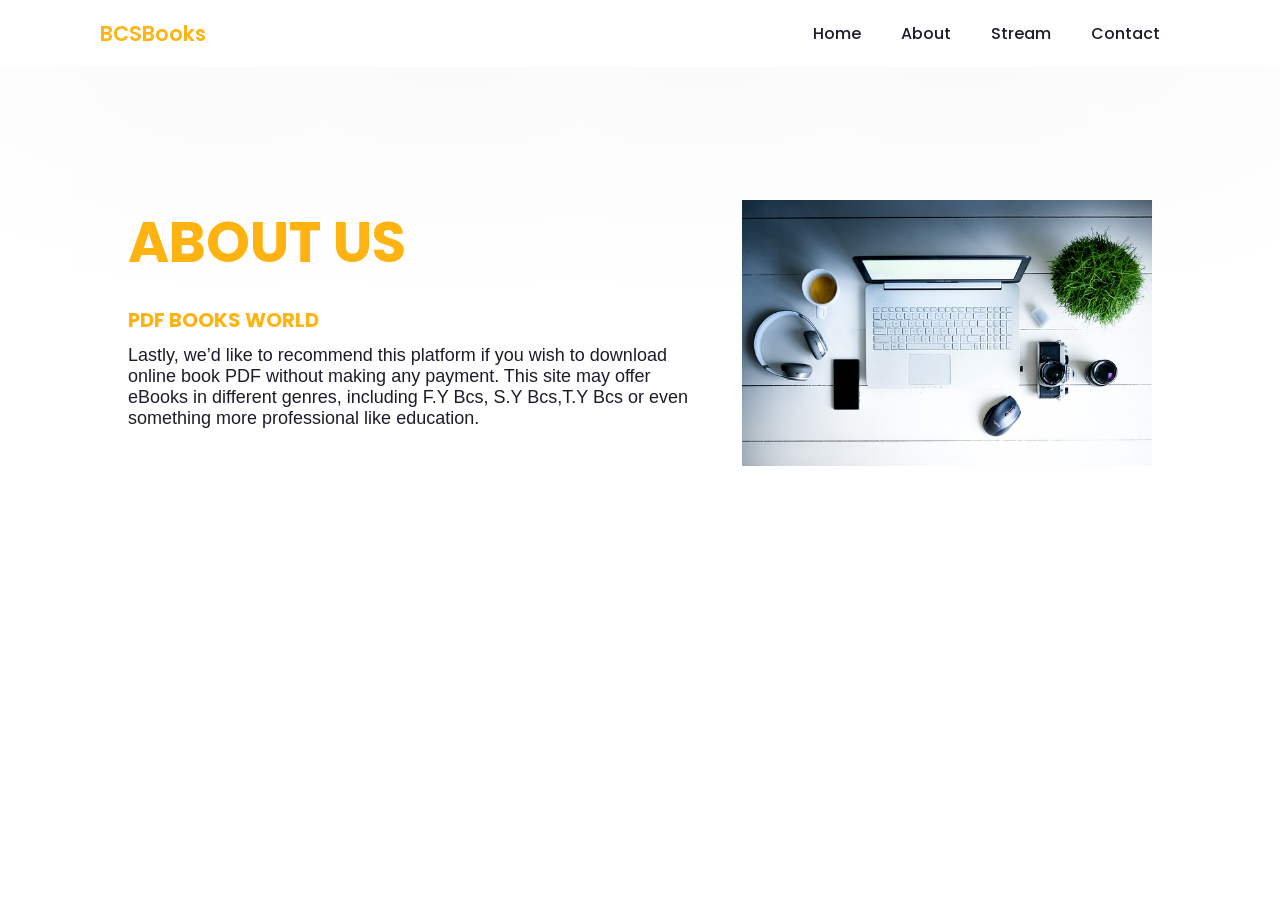
<file: about.html>
<!DOCTYPE html>
<html lang="en">
<head>
  <title>About</title>
  <meta charset="utf-8">
  <meta name="viewport" content="width=device-width, initial-scale=1">
  <link rel="stylesheet" href="style.css">
  <link rel="stylesheet" href="about.css">
  <script src="https://ajax.googleapis.com/ajax/libs/jquery/3.7.1/jquery.min.js"></script>
  <script src="https://maxcdn.bootstrapcdn.com/bootstrap/3.4.1/js/bootstrap.min.js"></script>
</head>
  
<body>
  <!-- Navbar -->
  <header>
    <a href="#" class="logo">BCSBooks</a>
    <div class="bx bx-menu" id="menu-icon"></div>

    <ul class="navbar">
        <li><a href="index.html">Home</a></li></br>
        <li><a href="index.html">About</a></li></br>
        <li><a href="index.html">Stream</a></li></br>
        <li><a href="index.html">Contact</a></li></br>
    </ul>
</header>
  </header>
    <div class="section">
      <div class="container">
        <div class="content-section">
           <div class="title">
             <h1>ABOUT US</h1>
            </div>
            <div class="content">
              <h3>PDF BOOKS WORLD</h3>
              <p>Lastly, we’d like to recommend this platform if you wish to download online book PDF without making any payment. This site may offer eBooks in different genres, including F.Y Bcs, S.Y Bcs,T.Y Bcs or even something more professional like education.
              </p>
            </div>
        </div>
        <div class="image-section">
          <img src="image.jpg">
        </div>
      </div>
    </div>
 </body>
</file>
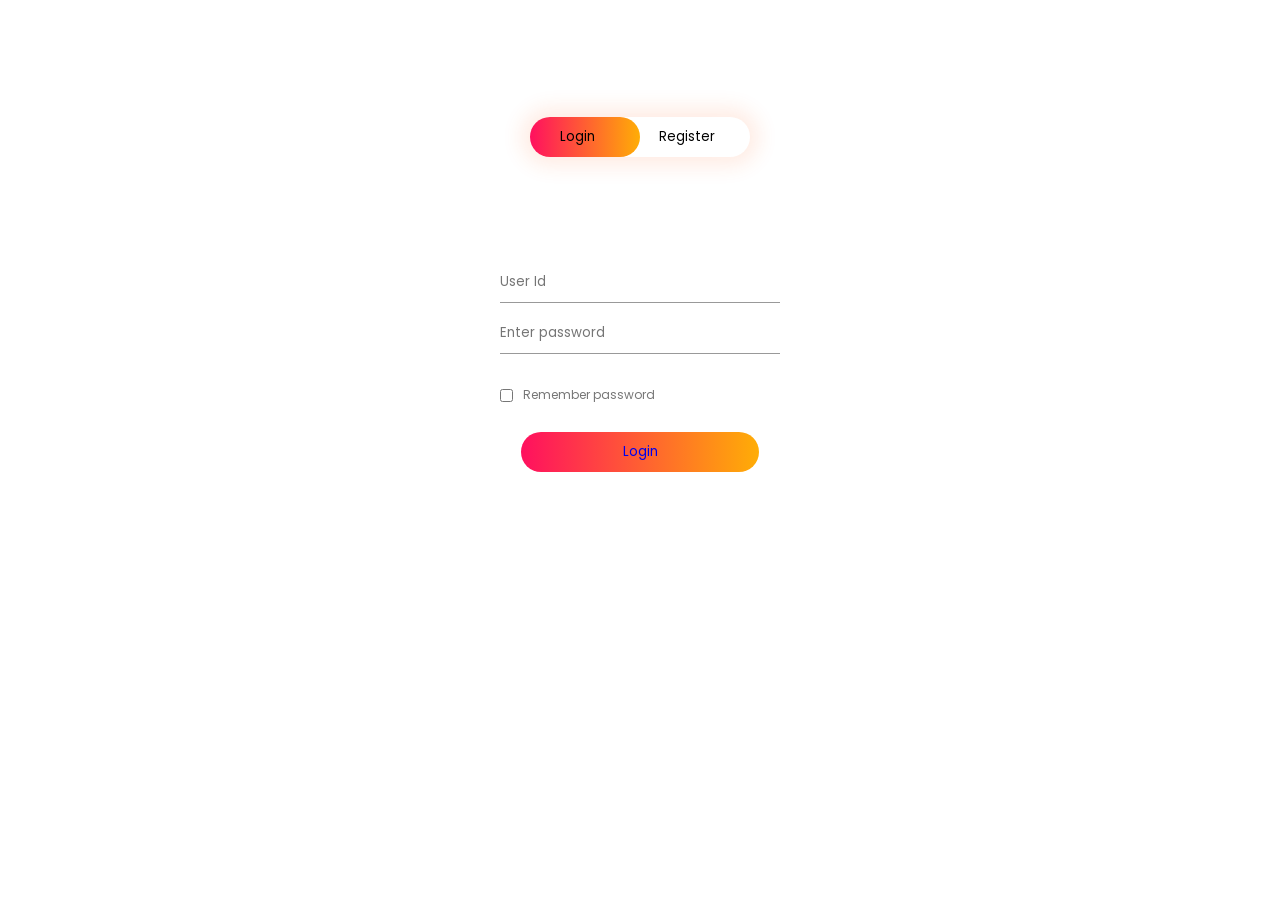
<file: login.html>
<!DOCTYPE html>
<html lang="en">
<head>
  <title>login</title>
  <meta charset="utf-8">
  <meta name="viewport" content="width=device-width, initial-scale=1">
  <link rel="stylesheet" href="login.css">
  <script src="https://ajax.googleapis.com/ajax/libs/jquery/3.7.1/jquery.min.js"></script>
  <script src="https://maxcdn.bootstrapcdn.com/bootstrap/3.4.1/js/bootstrap.min.js"></script>
  <link rel="stylesheet" href="style.css">
</head>
<body>
   
        <div class="form-box">
            <div class="button-box">
                <div id="btn"></div>
                <button type="button" class="toggle-btn" onclick="login()">Login</button>
                <button type="button" class="toggle-btn" onclick="register()">Register</button>
            </div>
            <form id="login" class="input-group">
                <input type="text" class="input-field" placeholder="User Id" required="required">
                <input type="text" class="input-field" placeholder="Enter password" required="required">
                <input type="checkbox" class="check-box" required="required"><span>Remember password</span>
                <button type="submit" class="submit-btn"><a href="index.html">Login</a></button>
            </form>
            <form id="register"  class="input-group">
                <input type="text" class="input-field" placeholder="User Id" required="required">
                <input type="text" class="input-field" placeholder="Email Id" required="required">
                <input type="text" class="input-field" placeholder="Enter password" required="required">
                <input type="checkbox" class="check-box" required="required"><span>I agree to the terms & conditions</span>
                <button type="submit" class="submit-btn">Register</button>
            </form>
        </div>
    </div>

    <script>
        var x = document.getElementById("login");
        var y = document.getElementById("register");
        var z = document.getElementById("btn");

        function register(){
            x.style.left = "-400px";
            y.style.left = "50px";
            z.style.left = "110px";

        }
        function login(){
            x.style.left = "50px";
            y.style.left = "450px";
            z.style.left = "0px";

        }

    </script>
    
</body>
</html>
</file>
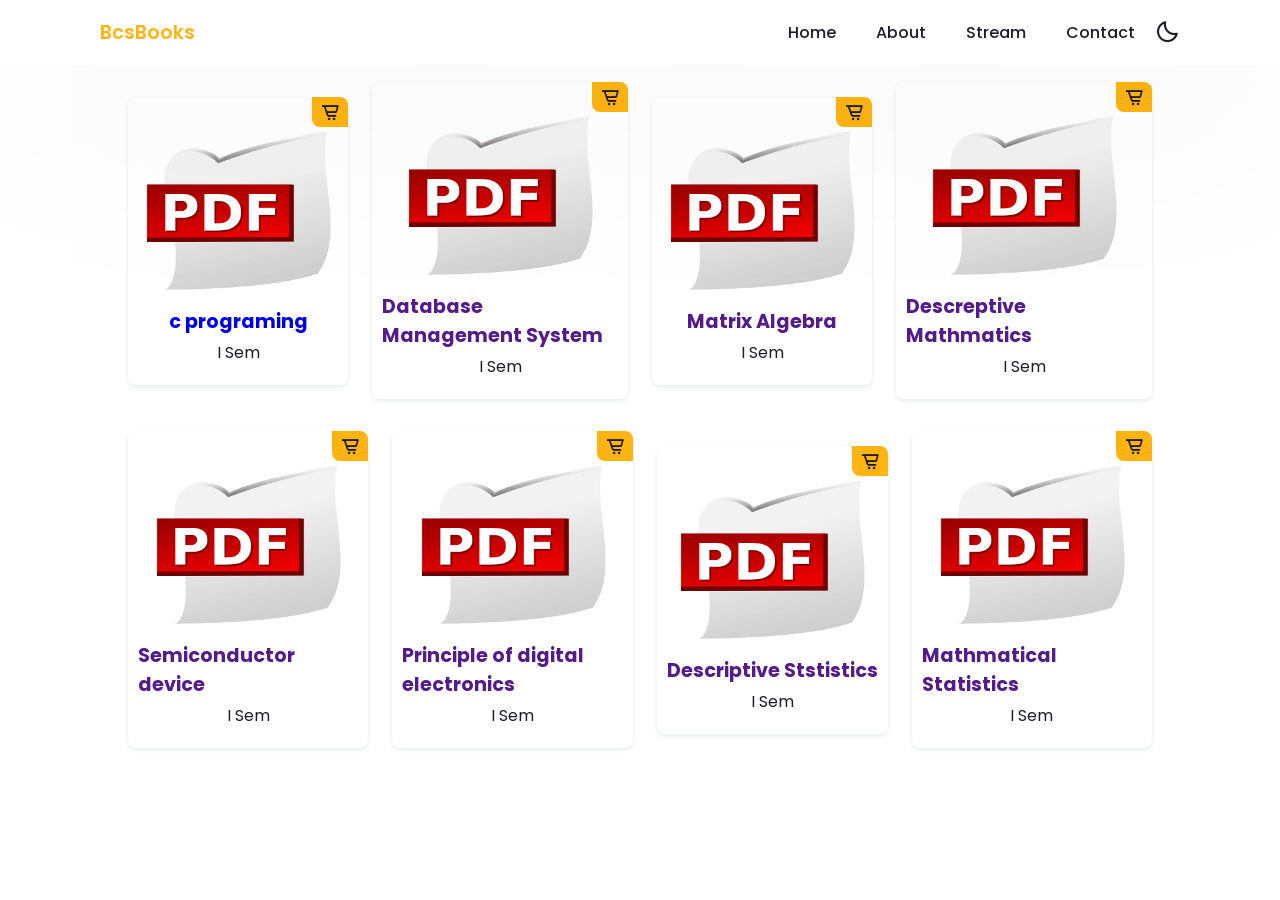
<file: sem1.html>
<!DOCTYPE html>
<html lang="en">
<head>
    <meta charset="UTF-8">
    <meta http-equiv="X-UA-Compatible" content="IE=edge">
    <meta name="viewport" content="width=device-width, initial-scale=1.0">
    <title>home page</title>
    <!-- Box Icons -->
    <link rel="stylesheet"
  href="https://unpkg.com/boxicons@latest/css/boxicons.min.css">
  <!-- Link To CSS -->
  <link rel="stylesheet" href="sem1.css">
   
</head>
<body>
    <!-- Navbar -->
    <header>
        <a href="#" class="logo">BcsBooks</a>
        <div class="bx bx-menu" id="menu-icon"></div>
 
        <ul class="navbar">
            <li><a href="index.html">Home</a></li>
        <li><a href="index.html">About</a></li>
        <li><a href="index.html">Stream</a></li>
        <li><a href="index.html">Contact</a></li>
            <!-- Dark Mode -->
            <div class="bx bx-moon" id="darkmode"></div>
        </ul>
    </header>
        <!-- Menu -->
    <section class="menu" id="menu">
        <div class="menu-container">
            <!-- Box 1 -->
            <div class="box">
                <div class="box-img">
                    <img src="immg.jpg" alt="">
                </div>
               <a href="#"><h2>c programing</h2></a>
                <h3>I Sem</h3>
                <i class='bx bx-cart-alt'></i>
            </div>
            <!-- Box 2 -->
            <div class="box">
                <div class="box-img">
                    <img src="immg.jpg" alt="">
                </div>
                <a href=""><h2>Database Management System</h2></a>
                <h3>I Sem</h3>
                <i class='bx bx-cart-alt'></i>
            </div>
            <!-- Box 3 -->
            <div class="box">
                <div class="box-img">
                    <img src="immg.jpg" alt="">
                </div>
                <a href=""><h2>Matrix Algebra</h2></a>
                <h3>I Sem</h3>
                <i class='bx bx-cart-alt'></i>
            </div>
            <!-- Box 5 -->
        <div class="box">
            <div class="box-img">
                <img src="immg.jpg" alt="">
            </div>
            <a href=""><h2>Descreptive Mathmatics</h2></a>
            <h3>I Sem</h3>
            <i class='bx bx-cart-alt'></i>
        </div>
            </div>
    
    <div class="menu-container">

        <!-- Box 6 -->
        <div class="box">
            <div class="box-img">
                <img src="immg.jpg" alt="">
            </div>
            <a href=""><h2>Semiconductor device</h2></a>
            <h3>I Sem</h3>
            <i class='bx bx-cart-alt'></i>
        </div>
        <!-- Box 7 -->
        <div class="box">
            <div class="box-img">
                <img src="immg.jpg" alt="">
            </div>
            <a href=""><h2>Principle of digital electronics</h2></a>
            <h3>I Sem</h3>
            <i class='bx bx-cart-alt'></i>
        </div>
         <!-- Box 5 -->
         <div class="box">
            <div class="box-img">
                <img src="immg.jpg" alt="">
            </div>
            <a href=""><h2>Descriptive Ststistics</h2></a>
            <h3>I Sem</h3>
            <i class='bx bx-cart-alt'></i>
        </div>
        <!-- Box 6 -->
        <div class="box">
            <div class="box-img">
                <img src="immg.jpg" alt="">
            </div>
            <a href=""><h2>Mathmatical Statistics</h2></a>
            <h3>I Sem</h3>
            <i class='bx bx-cart-alt'></i>
        </div>
    </div>
</section>
</file>
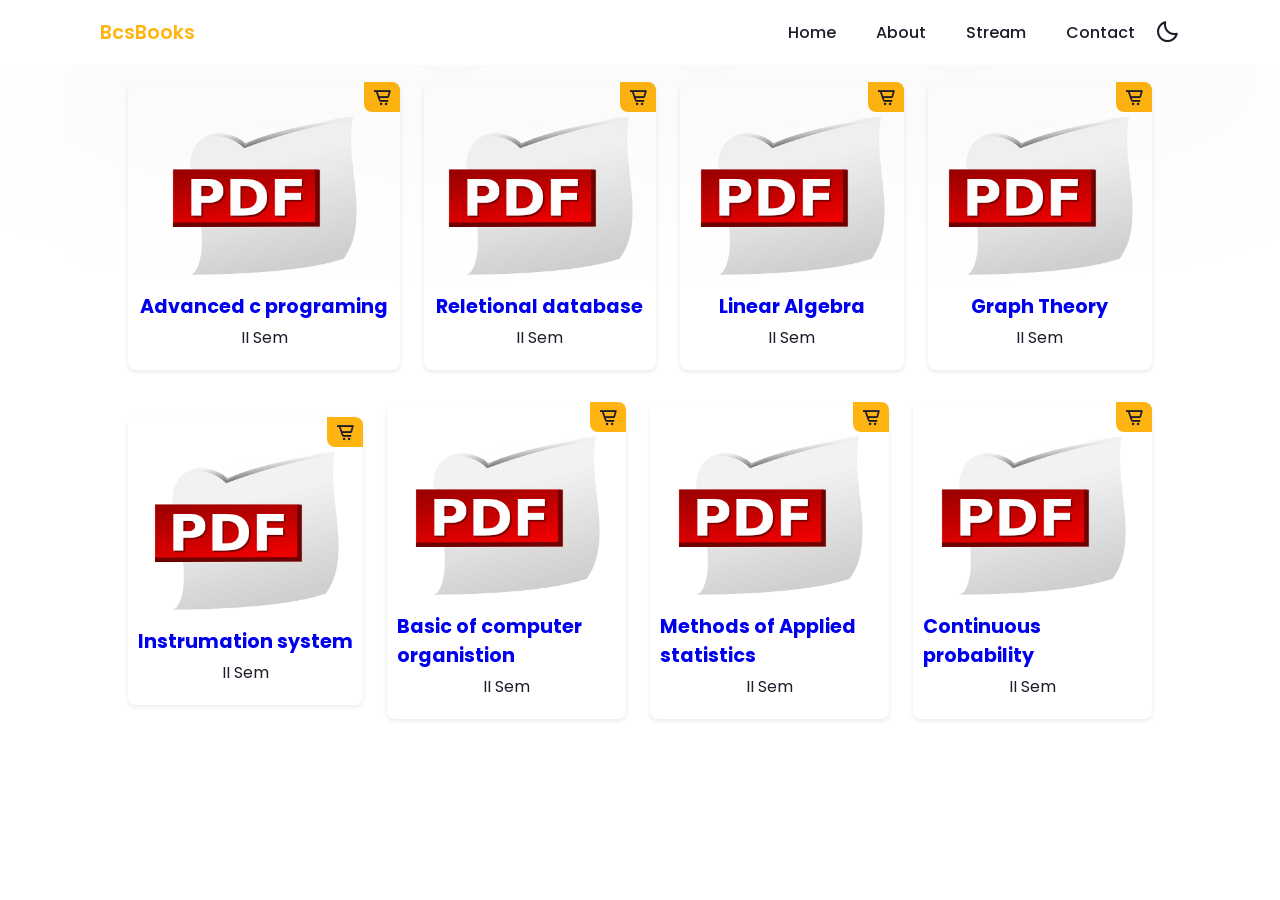
<file: sem2.html>
<!DOCTYPE html>
<html lang="en">
<head>
    <meta charset="UTF-8">
    <meta http-equiv="X-UA-Compatible" content="IE=edge">
    <meta name="viewport" content="width=device-width, initial-scale=1.0">
    <title>home page</title>
    <!-- Box Icons -->
    <link rel="stylesheet"
  href="https://unpkg.com/boxicons@latest/css/boxicons.min.css">
  <!-- Link To CSS -->
  <link rel="stylesheet" href="sem1.css">
   
</head>
<body>
    <!-- Navbar -->
    <header>
        <a href="#" class="logo">BcsBooks</a>
        <div class="bx bx-menu" id="menu-icon"></div>
 
        <ul class="navbar">
            <li><a href="index.html">Home</a></li>
        <li><a href="index.html">About</a></li>
        <li><a href="index.html">Stream</a></li>
        <li><a href="index.html">Contact</a></li>
            <!-- Dark Mode -->
            <div class="bx bx-moon" id="darkmode"></div>
        </ul>
    </header>
        <!-- Menu -->
    <section class="menu" id="menu">
        <div class="menu-container">
            <!-- Box 1 -->
            <div class="box">
                <div class="box-img">
                    <img src="immg.jpg" alt="">
                </div>
               <a href="#"><h2> Advanced c programing</h2></a>
                <h3>II Sem</h3>
                <i class='bx bx-cart-alt'></i>
            </div>
            <!-- Box 2 -->
            <div class="box">
                <div class="box-img">
                    <img src="immg.jpg" alt="">
                </div>
                <a href="#"><h2>Reletional database</h2></a>
                <h3>II Sem</h3>
                <i class='bx bx-cart-alt'></i>
            </div>
            <!-- Box 3 -->
            <div class="box">
                <div class="box-img">
                    <img src="immg.jpg" alt="">
                </div>
                <a href="#"><h2>Linear Algebra</h2></a>
                <h3>II Sem</h3>
                <i class='bx bx-cart-alt'></i>
            </div>
            <!-- Box 5 -->
        <div class="box">
            <div class="box-img">
                <img src="immg.jpg" alt="">
            </div>
            <a href="#"><h2>Graph Theory</h2></a>
            <h3>II Sem</h3>
            <i class='bx bx-cart-alt'></i>
        </div>
            </div>
    
    <div class="menu-container">

        <!-- Box 6 -->
        <div class="box">
            <div class="box-img">
                <img src="immg.jpg" alt="">
            </div>
            <a href="#"><h2>Instrumation system</h2></a>
            <h3>II Sem</h3>
            <i class='bx bx-cart-alt'></i>
        </div>
        <!-- Box 7 -->
        <div class="box">
            <div class="box-img">
                <img src="immg.jpg" alt="">
            </div>
            <a href="#"><h2>Basic of computer organistion</h2></a>
            <h3>II Sem</h3>
            <i class='bx bx-cart-alt'></i>
        </div>
         <!-- Box 5 -->
         <div class="box">
            <div class="box-img">
                <img src="immg.jpg" alt="">
            </div>
            <a href="#"><h2>Methods of Applied statistics</h2></a>
            <h3>II Sem</h3>
            <i class='bx bx-cart-alt'></i>
        </div>
        <!-- Box 6 -->
        <div class="box">
            <div class="box-img">
                <img src="immg.jpg" alt="">
            </div>
            <a href="#"><h2>Continuous probability</h2></a>
            <h3>II Sem</h3>
            <i class='bx bx-cart-alt'></i>
        </div>
    </div>
</section>
</file>
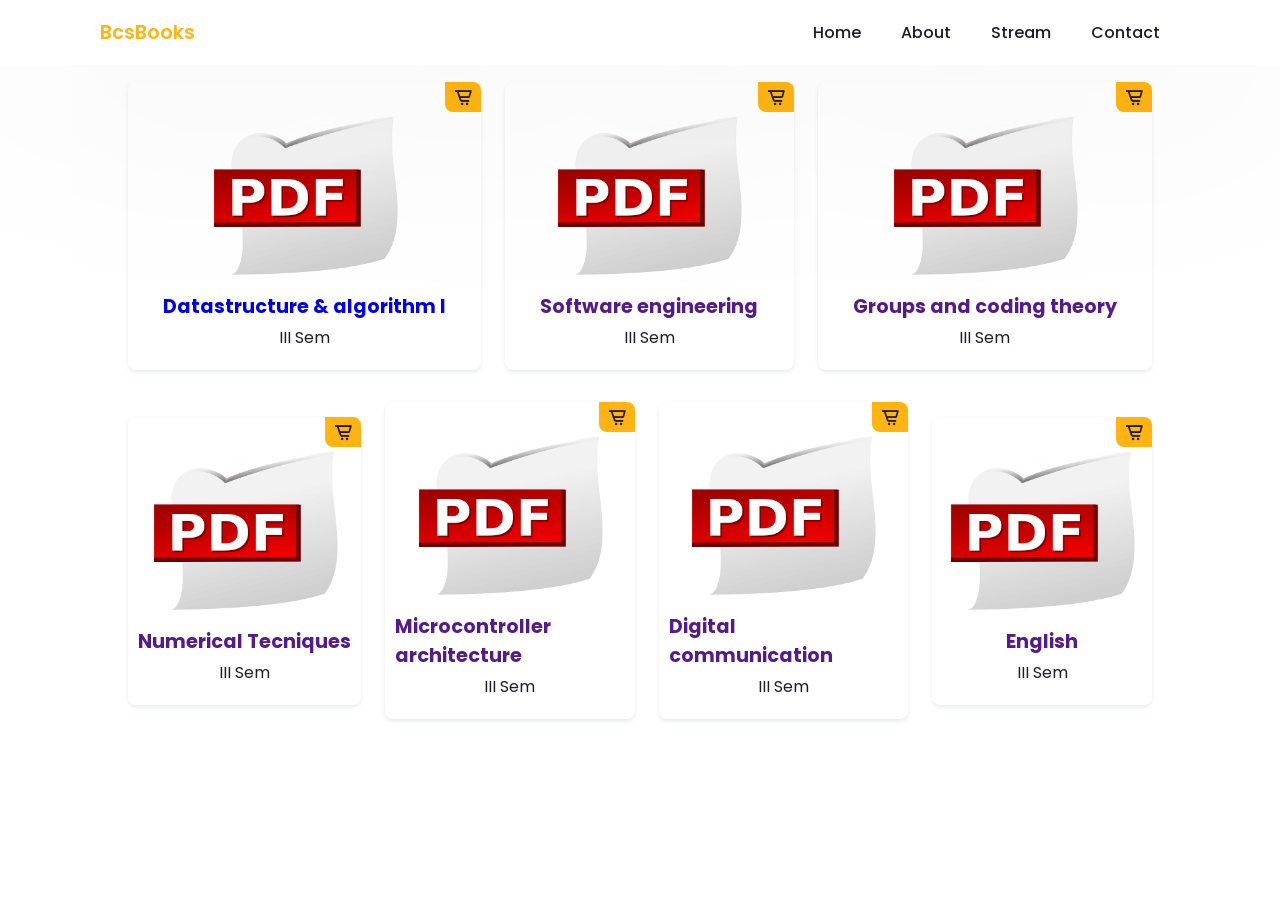
<file: sem3.html>
<!DOCTYPE html>
<html lang="en">
<head>
    <meta charset="UTF-8">
    <meta http-equiv="X-UA-Compatible" content="IE=edge">
    <meta name="viewport" content="width=device-width, initial-scale=1.0">
    <title>home page</title>
    <!-- Box Icons -->
    <link rel="stylesheet"
  href="https://unpkg.com/boxicons@latest/css/boxicons.min.css">
  <!-- Link To CSS -->
  <link rel="stylesheet" href="sem1.css">
   
</head>
<body>
    <!-- Navbar -->
    <header>
        <a href="#" class="logo">BcsBooks</a>
        <div class="bx bx-menu" id="menu-icon"></div>
 
        <ul class="navbar">
            <li><a href="index.html">Home</a></li>
            <li><a href="index.html">About</a></li>
            <li><a href="index.html">Stream</a></li>
            <li><a href="index.html">Contact</a></li>
        </ul>
    </header>
        <!-- Menu -->
    <section class="menu" id="menu">
        <div class="menu-container">
            <!-- Box 1 -->
            <div class="box">
                <div class="box-img">
                    <img src="immg.jpg" alt="">
                </div>
               <a href="https://drive.google.com/file/d/1Hc9S1w6K6dty6UchLbhzRyjiGdMHDyzU/view?usp=drivesdk"><h2>Datastructure & algorithm I</h2></a>
                <h3>III Sem</h3>
                <i class='bx bx-cart-alt'></i>
            </div>
            <!-- Box 2 -->
            <div class="box">
                <div class="box-img">
                    <img src="immg.jpg" alt="">
                </div>
                <a href=""><h2>Software engineering</h2></a>
                <h3>III Sem</h3>
                <i class='bx bx-cart-alt'></i>
            </div>
            <!-- Box 3 -->
            <div class="box">
                <div class="box-img">
                    <img src="immg.jpg" alt="">
                </div>
                <a href=""><h2>Groups and coding theory</h2></a>
                <h3>III Sem</h3>
                <i class='bx bx-cart-alt'></i>
            </div>
            </div>
    
    <div class="menu-container">
        <!-- Box 5 -->
        <div class="box">
            <div class="box-img">
                <img src="immg.jpg" alt="">
            </div>
            <a href=""><h2>Numerical Tecniques</h2></a>
            <h3>III Sem</h3>
            <i class='bx bx-cart-alt'></i>
        </div>

        <!-- Box 6 -->
        <div class="box">
            <div class="box-img">
                <img src="immg.jpg" alt="">
            </div>
            <a href=""><h2>Microcontroller architecture</h2></a>
            <h3>III Sem</h3>
            <i class='bx bx-cart-alt'></i>
        </div>
        <!-- Box 7 -->
        <div class="box">
            <div class="box-img">
                <img src="immg.jpg" alt="">
            </div>
            <a href=""><h2>Digital communication</h2></a>
            <h3>III Sem</h3>
            <i class='bx bx-cart-alt'></i>
        </div>
                <!-- Box 7 -->
                <div class="box">
                    <div class="box-img">
                        <img src="immg.jpg" alt="">
                    </div>
                    <a href=""><h2>English</h2></a>
                    <h3>III Sem</h3>
                    <i class='bx bx-cart-alt'></i>
                </div>
    </div>
</section>
</file>
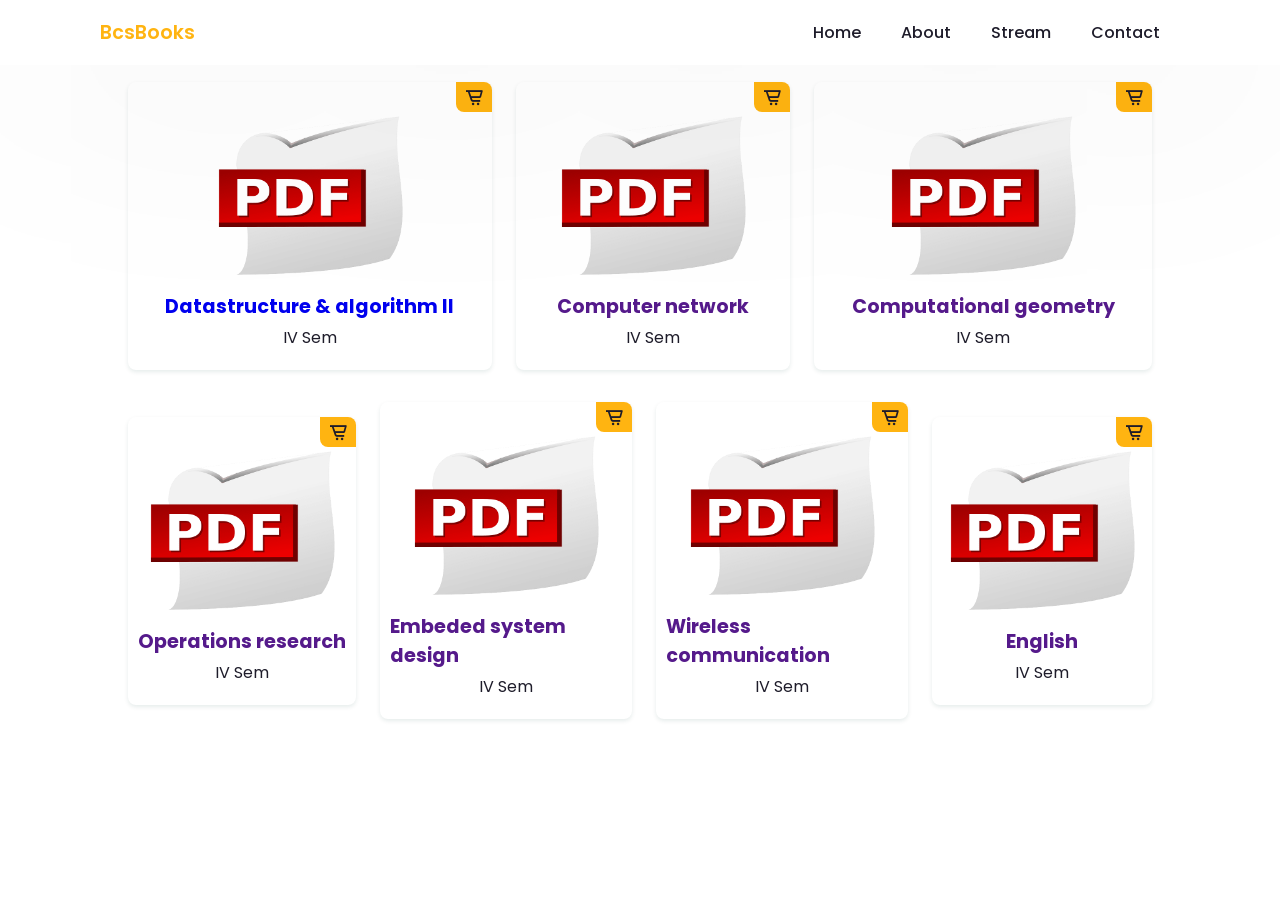
<file: sem4.html>
<!DOCTYPE html>
<html lang="en">
<head>
    <meta charset="UTF-8">
    <meta http-equiv="X-UA-Compatible" content="IE=edge">
    <meta name="viewport" content="width=device-width, initial-scale=1.0">
    <title>home page</title>
    <!-- Box Icons -->
    <link rel="stylesheet"
  href="https://unpkg.com/boxicons@latest/css/boxicons.min.css">
  <!-- Link To CSS -->
  <link rel="stylesheet" href="sem1.css">
   
</head>
<body>
    <!-- Navbar -->
    <header>
        <a href="#" class="logo">BcsBooks</a>
        <div class="bx bx-menu" id="menu-icon"></div>
 
        <ul class="navbar">
            <li><a href="index.html">Home</a></li>
            <li><a href="index.html">About</a></li>
            <li><a href="index.html">Stream</a></li>
            <li><a href="index.html">Contact</a></li>
        </ul>
    </header>
        <!-- Menu -->
    <section class="menu" id="menu">
        <div class="menu-container">
            <!-- Box 1 -->
            <div class="box">
                <div class="box-img">
                    <img src="immg.jpg" alt="">
                </div>
               <a href=" "><h2>Datastructure & algorithm II</h2></a>
                <h3>IV Sem</h3>
                <i class='bx bx-cart-alt'></i>
            </div>
            <!-- Box 2 -->
            <div class="box">
                <div class="box-img">
                    <img src="immg.jpg" alt="">
                </div>
                <a href=""><h2>Computer network</h2></a>
                <h3>IV Sem</h3>
                <i class='bx bx-cart-alt'></i>
            </div>
            <!-- Box 3 -->
            <div class="box">
                <div class="box-img">
                    <img src="immg.jpg" alt="">
                </div>
                <a href=""><h2>Computational geometry</h2></a>
                <h3>IV Sem</h3>
                <i class='bx bx-cart-alt'></i>
            </div>
            </div>
    
    <div class="menu-container">
        <!-- Box 5 -->
        <div class="box">
            <div class="box-img">
                <img src="immg.jpg" alt="">
            </div>
            <a href=""><h2>Operations research</h2></a>
            <h3>IV Sem</h3>
            <i class='bx bx-cart-alt'></i>
        </div>

        <!-- Box 6 -->
        <div class="box">
            <div class="box-img">
                <img src="immg.jpg" alt="">
            </div>
            <a href=""><h2>Embeded system design</h2></a>
            <h3>IV Sem</h3>
            <i class='bx bx-cart-alt'></i>
        </div>
        <!-- Box 7 -->
        <div class="box">
            <div class="box-img">
                <img src="immg.jpg" alt="">
            </div>
            <a href=""><h2>Wireless communication</h2></a>
            <h3>IV Sem</h3>
            <i class='bx bx-cart-alt'></i>
        </div>
                <!-- Box 7 -->
                <div class="box">
                    <div class="box-img">
                        <img src="immg.jpg" alt="">
                    </div>
                    <a href=""><h2>English</h2></a>
                    <h3>IV Sem</h3>
                    <i class='bx bx-cart-alt'></i>
                </div>
    </div>
</section>
</file>
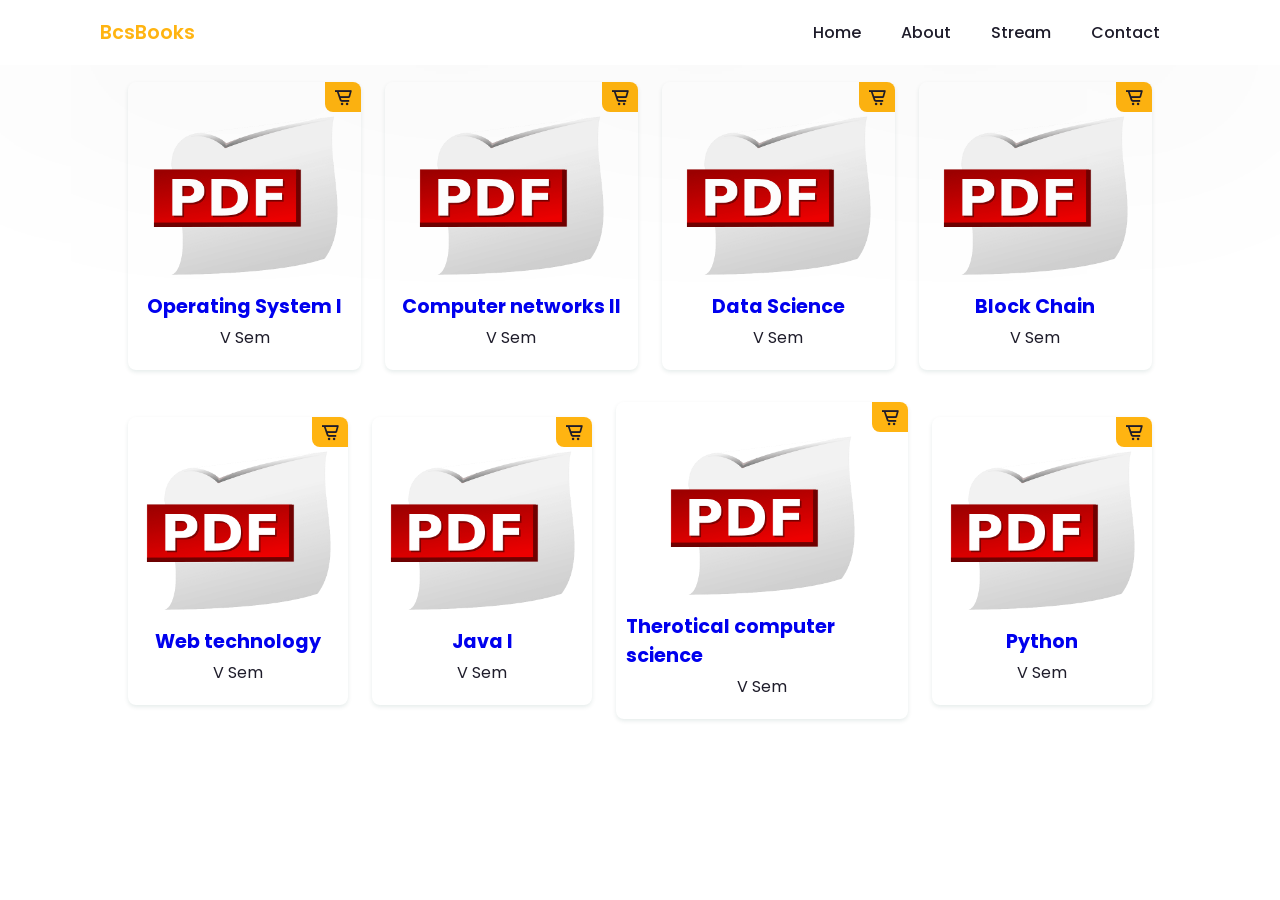
<file: sem5.html>
<!DOCTYPE html>
<html lang="en">
<head>
    <meta charset="UTF-8">
    <meta http-equiv="X-UA-Compatible" content="IE=edge">
    <meta name="viewport" content="width=device-width, initial-scale=1.0">
    <title>home page</title>
    <!-- Box Icons -->
    <link rel="stylesheet"
  href="https://unpkg.com/boxicons@latest/css/boxicons.min.css">
  <!-- Link To CSS -->
  <link rel="stylesheet" href="sem1.css">
   
</head>
<body>
    <!-- Navbar -->
    <header>
        <a href="#" class="logo">BcsBooks</a>
        <div class="bx bx-menu" id="menu-icon"></div>
 
        <ul class="navbar">
            <li><a href="index.html">Home</a></li>
        <li><a href="index.html">About</a></li>
        <li><a href="index.html">Stream</a></li>
        <li><a href="index.html">Contact</a></li>
        </ul>
    </header>
        <!-- Menu -->
    <section class="menu" id="menu">
        <div class="menu-container">
            <!-- Box 1 -->
            <div class="box">
                <div class="box-img">
                    <img src="immg.jpg" alt="">
                </div>
               <a href="https://drive.google.com/file/d/1G_YKUW12q7PSnejfqWykqNWXBOWace1J/view?usp=drivesdk"><h2>Operating System I</h2></a>
                <h3>V Sem</h3>
                <i class='bx bx-cart-alt'></i>
            </div>
            <!-- Box 2 -->
            <div class="box">
                <div class="box-img">
                    <img src="immg.jpg" alt="">
                </div>
                <a href="https://drive.google.com/file/d/1zY04CToyveUjgOQGNqtMSj8-NI4ngSe6/view?usp=drivesdk"><h2>Computer networks II</h2></a>
                <h3>V Sem</h3>
                <i class='bx bx-cart-alt'></i>
            </div>
            <!-- Box 3 -->
            <div class="box">
                <div class="box-img">
                    <img src="immg.jpg" alt="">
                </div>
                <a href="https://drive.google.com/file/d/1DMUaDMxmB2He6bymcIQ8NY66MAEZ21RZ/view?usp=drivesdk"><h2>Data Science</h2></a>
                <h3>V Sem</h3>
                <i class='bx bx-cart-alt'></i>
            </div>
             <!-- Box 7 -->
        <div class="box">
            <div class="box-img">
                <img src="immg.jpg" alt="">
            </div>
            <a href="https://drive.google.com/file/d/1ujvBSPXBE07JzP1OxifLZiSKtxUD1TIL/view?usp=drivesdk"><h2>Block Chain</h2></a>
            <h3>V Sem</h3>
            <i class='bx bx-cart-alt'></i>
        </div>
            </div>
    
    <div class="menu-container">
        <!-- Box 5 -->
        <div class="box">
            <div class="box-img">
                <img src="immg.jpg" alt="">
            </div>
            <a href="https://drive.google.com/file/d/1iQ4tp6ZFmJoTsOySFqFwoMc4lgn7LAi6/view?usp=drivesdk"><h2>Web technology</h2></a>
            <h3>V Sem</h3>
            <i class='bx bx-cart-alt'></i>
        </div>

        <!-- Box 6 -->
        <div class="box">
            <div class="box-img">
                <img src="immg.jpg" alt="">
            </div>
            <a href="https://drive.google.com/file/d/13SgGKKQ64-VfVkbIRTB_JhwievztDVV-/view?usp=drivesdk"><h2>Java I</h2></a>
            <h3>V Sem</h3>
            <i class='bx bx-cart-alt'></i>
        </div>
        <!-- Box 7 -->
        <div class="box">
            <div class="box-img">
                <img src="immg.jpg" alt="">
            </div>
            <a href="https://drive.google.com/file/d/1TQabf2j5QU-kfAwoIdPKoazwWkfWpKR0/view?usp=drivesdk"><h2>Therotical computer science</h2></a>
            <h3>V Sem</h3>
            <i class='bx bx-cart-alt'></i>
        </div>
         <!-- Box 7 -->
         <div class="box">
            <div class="box-img">
                <img src="immg.jpg" alt="">
            </div>
            <a href="https://drive.google.com/file/d/1YbViOpa0PQuqSN_4gngmmNnbIq3ZDfTQ/view?usp=drivesdk"><h2>Python</h2></a>
            <h3>V Sem</h3>
            <i class='bx bx-cart-alt'></i>
        </div>
        
    </div>
</section>
</file>
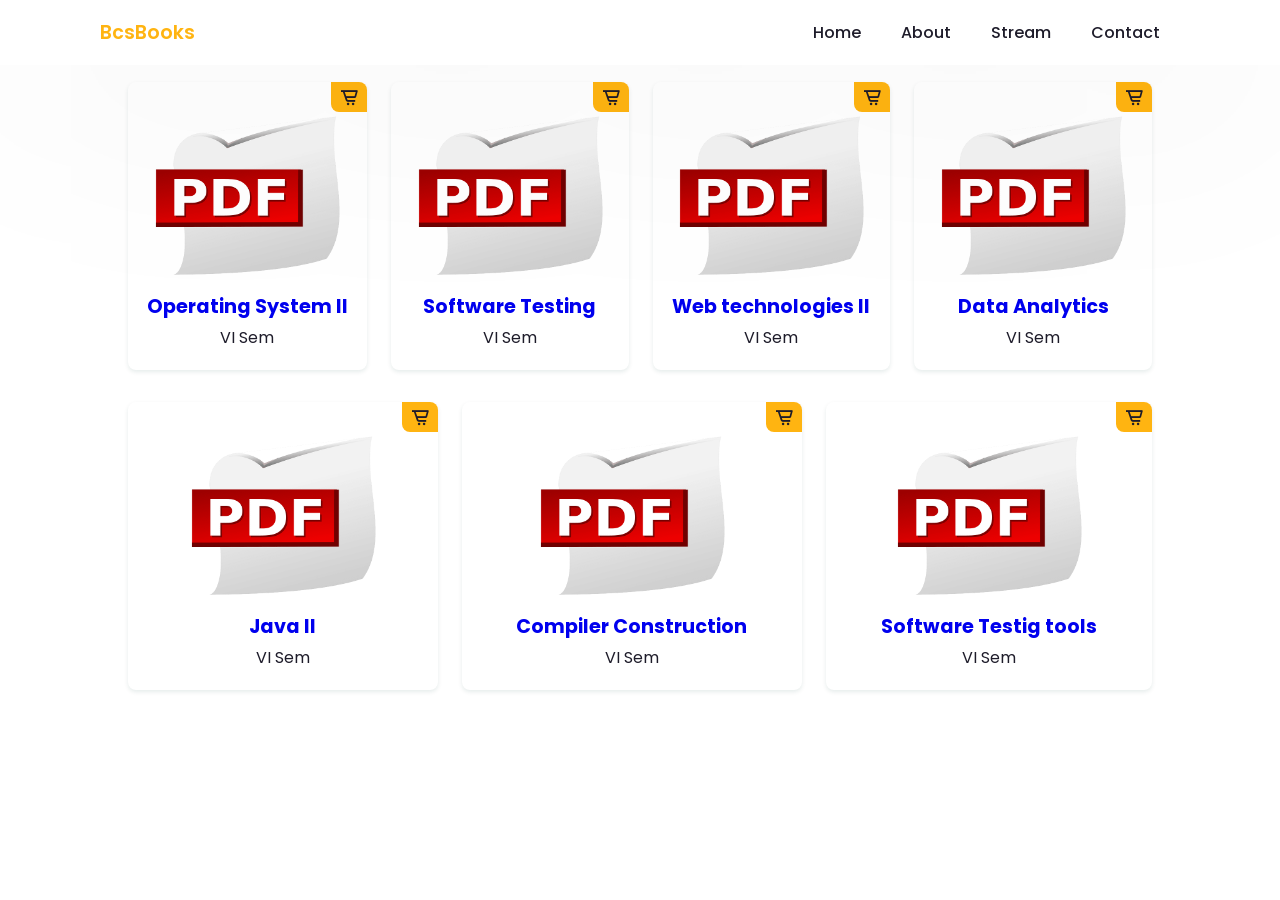
<file: sem6.html>
<!DOCTYPE html>
<html lang="en">
<head>
    <meta charset="UTF-8">
    <meta http-equiv="X-UA-Compatible" content="IE=edge">
    <meta name="viewport" content="width=device-width, initial-scale=1.0">
    <title>home page</title>
    <!-- Box Icons -->
    <link rel="stylesheet"
  href="https://unpkg.com/boxicons@latest/css/boxicons.min.css">
  <!-- Link To CSS -->
  <link rel="stylesheet" href="sem1.css">
   
</head>
<body>
    <!-- Navbar -->
    <header>
        <a href="#" class="logo">BcsBooks</a>
        <div class="bx bx-menu" id="menu-icon"></div>
 
        <ul class="navbar">
            <li><a href="index.html">Home</a></li>
            <li><a href="index.html">About</a></li>
            <li><a href="index.html">Stream</a></li>
            <li><a href="index.html">Contact</a></li>
        </ul>
    </header>
        <!-- Menu -->
    <section class="menu" id="menu">
        <div class="menu-container">
            <!-- Box 1 -->
            <div class="box">
                <div class="box-img">
                    <img src="immg.jpg" alt="">
                </div>
               <a href="https://drive.google.com/file/d/1H2jQqL53pfPqzTJZu4dwK6dTNJnSP-n2/view?usp=drivesdk"><h2>Operating System II</h2></a>
                <h3>VI Sem</h3>
                <i class='bx bx-cart-alt'></i>
            </div>
            <!-- Box 2 -->
            <div class="box">
                <div class="box-img">
                    <img src="immg.jpg" alt="">
                </div>
                <a href="https://drive.google.com/file/d/1Waadls2aiSkbowRZWG9I9R5T0SdaBUG1/view?usp=drivesdk"><h2>Software Testing</h2></a>
                <h3>VI Sem</h3>
                <i class='bx bx-cart-alt'></i>
            </div>
            <!-- Box 3 -->
            <div class="box">
                <div class="box-img">
                    <img src="immg.jpg" alt="">
                </div>
                <a href="https://drive.google.com/file/d/19Myjd-hNTbVObnfujasPQbnnNnEs8u0B/view?usp=drivesdk"><h2>Web technologies II</h2></a>
                <h3>VI Sem</h3>
                <i class='bx bx-cart-alt'></i>
            </div>
             <!-- Box 7 -->
        <div class="box">
            <div class="box-img">
                <img src="immg.jpg" alt="">
            </div>
            <a href="https://www.scribd.com/document/699069294/Tybsc-Cs368-Data-Analytics-Labbook-1"><h2>Data Analytics</h2></a>
            <h3>VI Sem</h3>
            <i class='bx bx-cart-alt'></i>
        </div>
            </div>
    
    <div class="menu-container">
        <!-- Box 5 -->
        <div class="box">
            <div class="box-img">
                <img src="immg.jpg" alt="">
            </div>
            <a href="https://drive.google.com/file/d/1RQhWD6M3rDpR7d5Fv3lickP6_bgqphXD/view?usp=drivesdk"><h2>Java II</h2></a>
            <h3>VI Sem</h3>
            <i class='bx bx-cart-alt'></i>
        </div>

        <!-- Box 6 -->
        <div class="box">
            <div class="box-img">
                <img src="immg.jpg" alt="">
            </div>
            <a href="https://drive.google.com/file/d/1H1sJ_UgZEaBDOaqfDDLY9m2G3E_MSRyI/view?usp=drivesdk"><h2>Compiler Construction</h2></a>
            <h3>VI Sem</h3>
            <i class='bx bx-cart-alt'></i>
        </div>
        <!-- Box 7 -->
        <div class="box">
            <div class="box-img">
                <img src="immg.jpg" alt="">
            </div>
            <a href="https://drive.google.com/file/d/1LfEL2ws7lcgGOiZI7fTGGythCah7g0Mi/view?usp=drivesdk"><h2>Software Testig tools</h2></a>
            <h3>VI Sem</h3>
            <i class='bx bx-cart-alt'></i>
        </div>
        
    </div>
</section>
</file>
<file: style.css>
/* Google Fonts */
    @import url("https://fonts.googleapis.com/css2?family=Poppins:wght@300;400;500;600;700&display=swap");
    * {
      margin: 0;
      padding: 0;
      font-family: "Poppins", sans-serif;
      box-sizing: border-box;
      scroll-behavior: smooth;
      scroll-padding-top: 2rem;
      list-style: none;
      text-decoration: none;
    }
    *::selection {
      background: var(--main-color);
      color:#fff;
    }
    :root {
      --main-color: #ffb411;
      --text-color:#1e1c2a;
      --bg-color: #fff;
     
      --big-font: 4rem;
      --h2-font: 2.24rem;
      --p-font: 0.9rem;
    }
    section {
      padding: 50px 10%;
    }
    body.active {
      --bg-color: #1e1c2a;
      --text-color:#fff;
    }
    body {
      color: var(--text-color);
      background: var(--bg-color);
    }
    #darkmode {
      font-size: 25px;
      cursor: pointer;
    }
    header {
      position: fixed;
      width: 100%;
      top: 0;
      right: 0;
      z-index: 1000;
      display: flex;
      align-items: center;
      justify-content: space-between;
      background: var(--bg-color);
      background-color: #fff;
      padding: 18px 100px;
      box-shadow: 0 0.5rem 50rem rgba(0, 0, 0, 0.1);
      color:#1e1c2a;
    }
    .logo {
      font-size: 1.3rem;
      font-weight: 600;
      color: var(--main-color);
    }
    .navbar {
      display: flex;
    }
    .navbar a {
      font-size: 1rem;
      padding: 10px 20px;
      color: var(--text-color);
      font-weight: 500;
      color: #1e1c2a;
    }
    .navbar a:hover {
      color: var(--main-color);
    }
    #menu-icon {
      font-size: 2rem;
      cursor: pointer;
      display: none;
    }
    .home {
      width: 100%;
      min-height: 100vh;
      display: grid;
      grid-template-columns: repeat(2, 1fr);
      align-items: center;
      gap: 1.5rem;
    }
    .home-img img {
      width: 100%;
    }
    .home-text h1 {
      font-size: var(--big-font);
      color: var(--main-color);
    }
    .home-text h2 {
      font-size: var(--h2-font);
      margin: 1rem 0 1rem;
    }
    .btn {
      display: inline-block;
      background: var(--main-color);
      padding: 10px 20px;
      border-radius: 0.5rem;
      color: #fff;
    }
    .btn:hover {
      background: #ffa400;
    }
    .about {
      display: grid;
      grid-template-columns: repeat(2, 1fr);
      gap: 1.5rem;
      align-items: center;
    }
    .about-img img {
      max-width: 80%;
      border-radius: 0.5rem;
    }
    .about-text span {
      color: var(--main-color);
      font-weight: 500;
    }
    .about-text h2 {
      font-size: var(--h2-font);
    }
    .about-text p {
      margin: 0.8rem 0 1.8rem;
    }
    .heading {
      text-align: center;
    }
    .heading span {
      color: var(--main-color);
      font-weight: 500;
    }
    .heading h2 {
      font-size: var(--h2-font);
    }
    .menu-container {
      display: grid;
      grid-template-columns: repeat(auto-fit, minmax(220px, auto));
      gap: 1.5rem;
      align-items: center;
    }
    .box {
      position: relative;
      margin-top: 2rem;
      height: auto;
      display: flex;
      flex-direction: column;
      justify-content: center;
      align-items: center;
      border-radius: 0.5rem;
      box-shadow: 0 2px 4px rgb(4 64 54 / 10%);
      padding: 10px;
    }
    .box-img {
      width: 200px;
      height: 200px;
    }
    .box-img img {
      width: 100%;
      height: 100%;
      object-fit: contain;
      object-position: center;
    }
    .box h2 {
      font-size: 1.2rem;
    }
    .box h3 {
      font-size: 1rem;
      font-weight: 400;
      margin: 4px 0 10px;
    }
    .box span {
      font-size: var(--p-font);
      font-weight: 500;
    }
    .box .bx {
      position: absolute;
      right: 0;
      top: 0;
      font-size: 20px;
      background: var(--main-color);
      border-radius: 0 0.5rem 0 0.5rem;
      padding: 5px 8px;
    }
    .box .bx:hover {
      background: #ffa400;
    }
    .servives-container {
      display: grid;
      grid-template-columns: repeat(auto-fit, minmax(240px, auto));
      gap: 1.5rem;
      margin-top: 2rem;
    }
    .s-box {
      text-align: center;
    }
    .s-box img {
      width: 60px;
    }
    .s-box h3 {
      margin: 4px 0 10px;
    }
    .connect {
      display: flex;
      align-items: center;
      justify-content: space-around;
    }
    .connect-text span {
      color: var(--main-color);
      font-weight: 500;
    }
    .connect-text h2 {
      font-size: var(--h2-font);
    }
    .contact {
      display: grid;
      grid-template-columns: repeat(auto-fit, minmax(200px, auto));
      gap: 1.5rem;
      background-color: #1e1c2a;
      color: #fff;
    }
    .contact-box h3 {
      margin-bottom: 1rem;
      color: #fff;
    }
    .social {
      display: flex;
      margin-top: 1.5rem;
      color: #fff;
    }
    .social i {
      font-size: 20px;
      margin-right: 1rem;
      color: var(--text-color);
      color: #fff;
    }
    .social i:hover {
      color: var(--main-color);
    }
    .contact-box li a {
      color: var(--text-color);
      color: #fff;
    }
    .contact-box li a:hover {
      color: var(--main-color);
    }
    .contact-box address i a:hover{
      color: var(--main-color); 
    }
    .address {
      display: flex;
      flex-direction: column;
    }
    .address i {
      margin-bottom: 0.5rem;
      font-size: 1rem;
    }
    .address span {
      margin-left: 1rem;
    }
    .copyright {
      padding: 20px;
      text-align: center;
      background-color: #3b3b3e;
      color: #fff;
    }
    @media (max-width: 921px) {
      header {
        padding: 14px 41px;
      }
      :root {
        --big-font: 3rem;
        --h2-font: 1.7rem;
      }
    }
    @media (max-width: 768px) {
      section {
        padding: 50px 8%;
      }
      #menu-icon {
        display: initial;
        color: var(--text-color);
      }
      header .navbar {
        position: absolute;
        top: -400px;
        left: 0;
        right: 0;
        display: flex;
        flex-direction: column;
        text-align: center;
        background: var(--bg-color);
        box-shadow: 0 4px 4px rgb(0 0 0 / 10%);
        transition: 0.2s ease;
      }
      .navbar.active {
        top: 100%;
      }
      .navbar a {
        padding: 1.5rem;
        display: block;
        background: var(--bg-color);
      }
      #darkmode {
        position: absolute;
        top: 1.4rem;
        right: 2rem;
      }
    }
    @media (max-width: 715px) {
      header {
        padding: 10px 16px;
      }
      .home {
        grid-template-columns: 1fr;
      }
      .about {
        grid-template-columns: 1fr;
        text-align: center;
      }
      .about-img {
        order: 2;
      }
    }
    @media (max-width: 515px) {
      .connect {
        flex-direction: column;
      }
      .connect .btn {
        margin-top: 1rem;
      }
    }
    @media (max-width: 450px) {
      :root {
        --big-font: 2rem;
        --h2-font: 1.4rem;
      }
      .home-text {
        padding-top: 4rem;
      }
    }
</file>
<file: about.css>
.section{
    width: 100%;
    min-height: 100vh;
    background-color: #fff;;
    
}
.container{
    width: 80%;
    display: block;
    margin: auto;
    padding-top: 200px;
    
}
.content-section{
    float: left;
    width: 55%;

}
.image-section{
    float: right;
    width: 40%;
}

.image-section img{
    width: 100%;
    height: auto;
}
.content-section .title{
    text-transform: uppercase;
    font-size: 28px;
    color:#ffb411;
}
.content-section .content h3{
    margin-top: 20px;
    color:#ffb411;
    font-size:20px;
}
.content-section .content p{
    margin-top: 10px;
    font-family:sans-serif;
    font-size: 18px;
}
.content-section .content  .button{
    margin-top: 30px;
}
.content-section .content  .button a{
    background-color: #3d3d3d;
    padding:12px 40px;
    text-decoration: none;
    color: #fff;
    font-size: 25px;
    letter-spacing: 1.5px;

}
</file>
<file: login.css>
*{
    margin:0;
    padding: 0;
}
.hero{
    height:100%;
    width:100%;
    background-color:aquamarine;
    background-position: center;
    background-size: cover;
    position: absolute;
}
.form-box{
    width: 380px;
    height: 480px;
    position: relative;
    margin: 6% auto;
    background:transparent;
    padding: 5px;
    overflow: hidden;

}
.button-box{
    width: 220px;
    margin: 35px auto;
    position: relative;
    box-shadow: 0 0 20px 9px #ff61241f;
    border-radius:30px;

}
.toggle-btn{
    padding: 10px 30px;
    cursor: pointer;
    background: transparent;
    border: 0;
    outline: none;
    position: relative;
}
#btn{
    top: 0;
    left: 0;
    position: absolute;
    width: 110px;
    height: 100%;
    background: linear-gradient(to right,#ff105f,#ffad06);
    border-radius: 30px;
    transition: .5%;
}
.input-group{
    top: 180px;
    position: absolute;
    width: 280px;
    transition: .5s;
}
.input-field{
    width: 100%;
    padding: 10px 0;
    margin: 5px 0;
    border-left: 0;
    border-top: 0;
    border-right: 0;
    border-bottom: 1px solid #999;
    outline: none;
    background: transparent;
}
.submit-btn{
    width: 85%;
    padding: 10px 30px;
    cursor: pointer;
    display: block;
    margin: auto;
    background:linear-gradient(to right,#ff105f,#ffad06);
    border: 0;
    outline: none;
    border-radius: 30px;
}
.check-box{
    margin: 30px 10px 30px 0;
}
span{
    color: #777;
    font-size: 12px;
    bottom: 68px;
    position: absolute;
}
#login{
    left: 50px;
}
#register{
    left:450px;
}
</file>
<file: sem1.css>
@import url("https://fonts.googleapis.com/css2?family=Poppins:wght@300;400;500;600;700&display=swap");
* {
  margin: 0;
  padding: 0;
  font-family: "Poppins", sans-serif;
  box-sizing: border-box;
  scroll-behavior: smooth;
  scroll-padding-top: 2rem;
  list-style: none;
  text-decoration: none;
}
*::selection {
  background: var(--main-color);
  color: #fff;
}
:root {
  --main-color: #ffb411;
  --text-color: #1e1c2a;
  --bg-color: #fff;
 
  --big-font: 4rem;
  --h2-font: 2.24rem;
  --p-font: 0.9rem;
}
section {
  padding: 50px 10%;
}
body.active {
  --bg-color: #1e1c2a;
  --text-color: #fff;
}
body {
  color: var(--text-color);
  background: var(--bg-color);
}
#darkmode {
  font-size: 25px;
  cursor: pointer;
}
header {
  position: fixed;
  width: 100%;
  top: 0;
  right: 0;
  z-index: 1000;
  display: flex;
  align-items: center;
  justify-content: space-between;
  background: var(--bg-color);
  padding: 18px 100px;
  box-shadow: 0 0.5rem 50rem rgba(0, 0, 0, 0.1);
}
.logo {
  font-size: 1.2rem;
  font-weight: 600;
  color: var(--main-color);
}
.navbar {
  display: flex;
}
.navbar a {
  font-size: 1rem;
  padding: 10px 20px;
  color: var(--text-color);
  font-weight: 500;
}
.navbar a:hover {
  color: var(--main-color);
}
#menu-icon {
  font-size: 2rem;
  cursor: pointer;
  display: none;
}
.home {
  width: 100%;
  min-height: 100vh;
  display: grid;
  grid-template-columns: repeat(2, 1fr);
  align-items: center;
  gap: 1.5rem;
}
.home-img img {
  width: 100%;
}
.home-text h1 {
  font-size: var(--big-font);
  color: var(--main-color);
}
.home-text h2 {
  font-size: var(--h2-font);
  margin: 1rem 0 1rem;
}
.btn {
  display: inline-block;
  background: var(--main-color);
  padding: 10px 20px;
  border-radius: 0.5rem;
  color: #fff;
}
.btn:hover {
  background: #ffa400;
}
.about {
  display: grid;
  grid-template-columns: repeat(2, 1fr);
  gap: 1.5rem;
  align-items: center;
}
.about-img img {
  max-width: 80%;
  border-radius: 0.5rem;
}
.about-text span {
  color: var(--main-color);
  font-weight: 500;
}
.about-text h2 {
  font-size: var(--h2-font);
}
.about-text p {
  margin: 0.8rem 0 1.8rem;
}
.heading {
  text-align: center;
}
.heading span {
  color: var(--main-color);
  font-weight: 500;
}
.heading h2 {
  font-size: var(--h2-font);
}
.menu-container {
  display: grid;
  grid-template-columns: repeat(auto-fit, minmax(220px, auto));
  gap: 1.5rem;
  align-items: center;
}
.box {
  position: relative;
  margin-top: 2rem;
  height: auto;
  display: flex;
  flex-direction: column;
  justify-content: center;
  align-items: center;
  border-radius: 0.5rem;
  box-shadow: 0 2px 4px rgb(4 64 54 / 10%);
  padding: 10px;
}
.box-img {
  width: 200px;
  height: 200px;
}
.box-img img {
  width: 100%;
  height: 100%;
  object-fit: contain;
  object-position: center;
}
.box h2 {
  font-size: 1.2rem;
}
.box h3 {
  font-size: 1rem;
  font-weight: 400;
  margin: 4px 0 10px;
}
.box span {
  font-size: var(--p-font);
  font-weight: 500;
}
.box .bx {
  position: absolute;
  right: 0;
  top: 0;
  font-size: 20px;
  background: var(--main-color);
  border-radius: 0 0.5rem 0 0.5rem;
  padding: 5px 8px;
}
.box .bx:hover {
  background: #ffa400;
}
.servives-container {
  display: grid;
  grid-template-columns: repeat(auto-fit, minmax(240px, auto));
  gap: 1.5rem;
  margin-top: 2rem;
}
.s-box {
  text-align: center;
}
.s-box img {
  width: 60px;
}
.s-box h3 {
  margin: 4px 0 10px;
}
.connect {
  display: flex;
  align-items: center;
  justify-content: space-around;
}
.connect-text span {
  color: var(--main-color);
  font-weight: 500;
}
.connect-text h2 {
  font-size: var(--h2-font);
}
.contact {
  display: grid;
  grid-template-columns: repeat(auto-fit, minmax(200px, auto));
  gap: 1.5rem;
}
.contact-box h3 {
  margin-bottom: 1rem;
}
.social {
  display: flex;
  margin-top: 1.5rem;
}
.social i {
  font-size: 20px;
  margin-right: 1rem;
  color: var(--text-color);
}
.social i:hover {
  color: var(--main-color);
}
.contact-box li a {
  color: var(--text-color);
}
.contact-box li a:hover {
  color: var(--main-color);
}
.address {
  display: flex;
  flex-direction: column;
}
.address i {
  margin-bottom: 0.5rem;
  font-size: 1rem;
}
.address span {
  margin-left: 1rem;
}
.copyright {
  padding: 20px;
  text-align: center;
}
@media (max-width: 921px) {
  header {
    padding: 14px 41px;
  }
  :root {
    --big-font: 3rem;
    --h2-font: 1.7rem;
  }
}
@media (max-width: 768px) {
  section {
    padding: 50px 8%;
  }
  #menu-icon {
    display: initial;
    color: var(--text-color);
  }
  header .navbar {
    position: absolute;
    top: -400px;
    left: 0;
    right: 0;
    display: flex;
    flex-direction: column;
    text-align: center;
    background: var(--bg-color);
    box-shadow: 0 4px 4px rgb(0 0 0 / 10%);
    transition: 0.2s ease;
  }
  .navbar.active {
    top: 100%;
  }
  .navbar a {
    padding: 1.5rem;
    display: block;
    background: var(--bg-color);
  }
  #darkmode {
    position: absolute;
    top: 1.4rem;
    right: 2rem;
  }
}
@media (max-width: 715px) {
  header {
    padding: 10px 16px;
  }
  .home {
    grid-template-columns: 1fr;
  }
  .about {
    grid-template-columns: 1fr;
    text-align: center;
  }
  .about-img {
    order: 2;
  }
}
@media (max-width: 515px) {
  .connect {
    flex-direction: column;
  }
  .connect .btn {
    margin-top: 1rem;
  }
}
@media (max-width: 450px) {
  :root {
    --big-font: 2rem;
    --h2-font: 1.4rem;
  }
  .home-text {
    padding-top: 4rem;
  }
}
</file>
